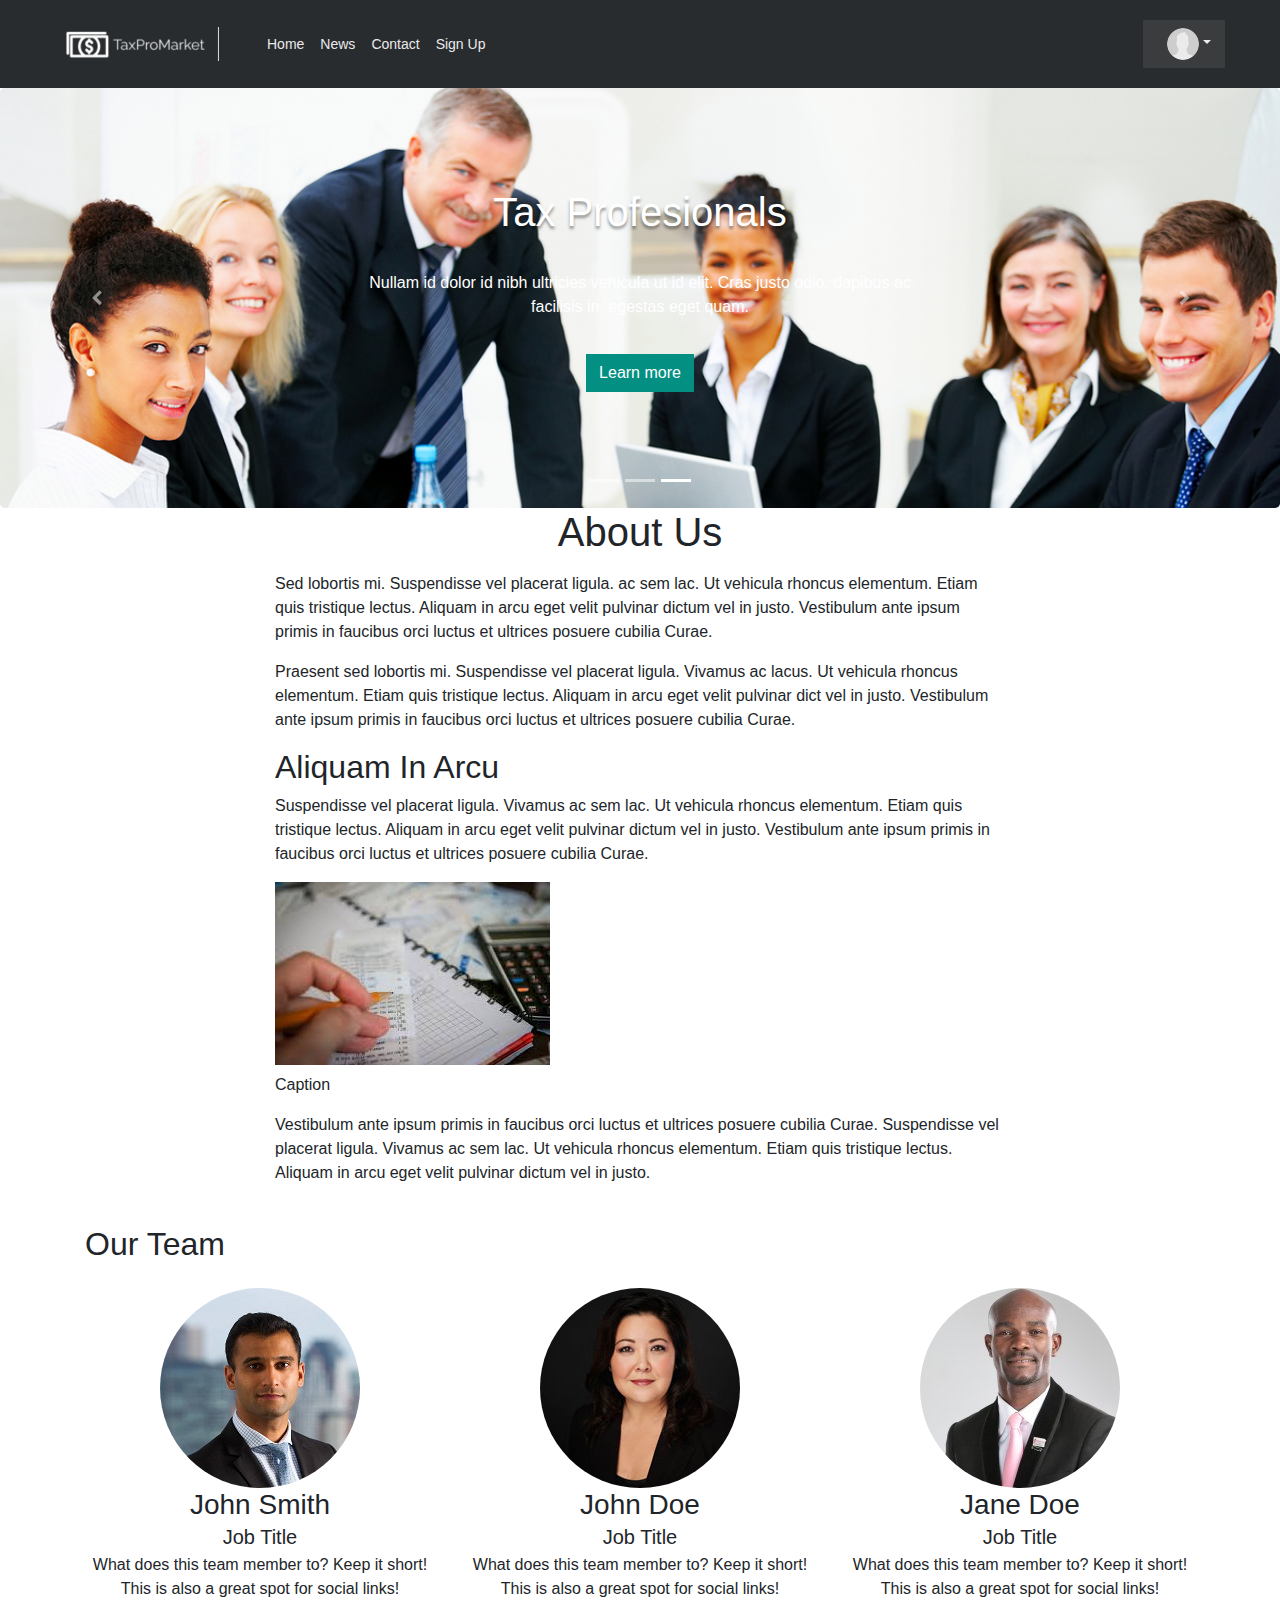
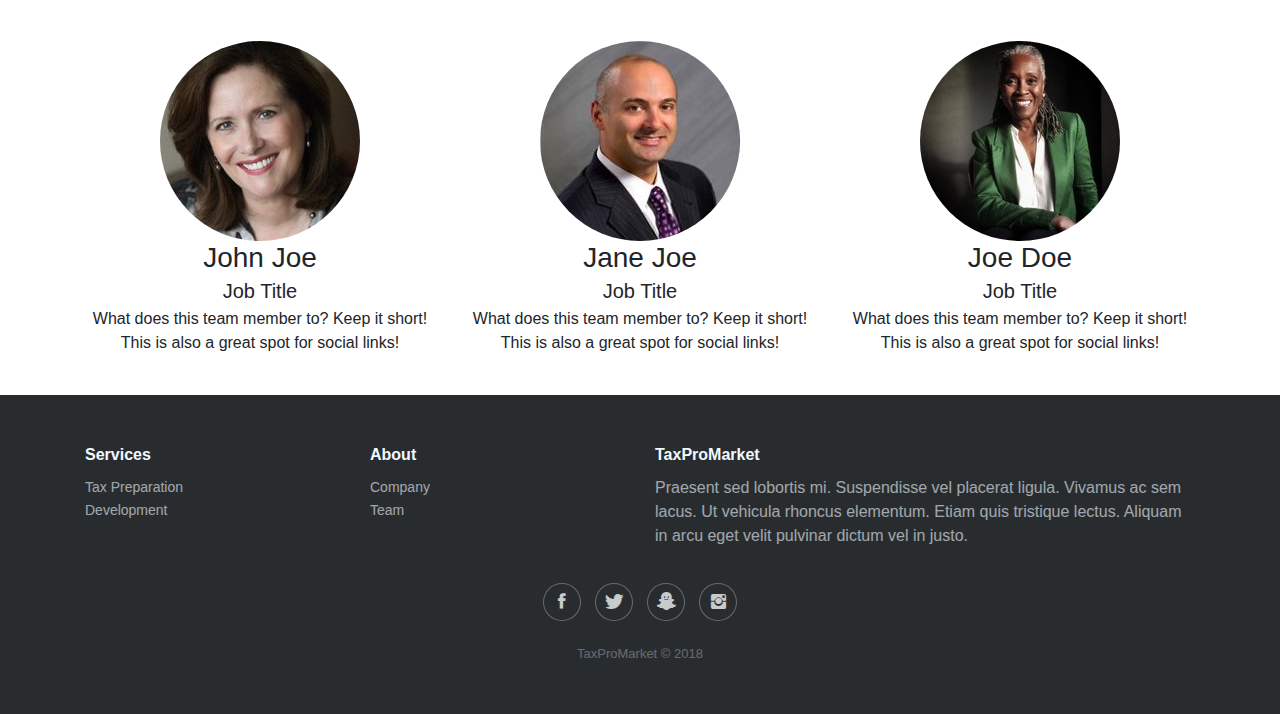
<file: index.html>
<!DOCTYPE html>
<html>

<head>
    <meta charset="utf-8">
    <meta name="viewport" content="width=device-width, initial-scale=1.0, shrink-to-fit=no">
    <title>TaxProMarket</title>
    <link rel="stylesheet" href="assets/bootstrap/css/bootstrap.min.css">
    <link rel="stylesheet" href="assets/fonts/font-awesome.min.css">
    <link rel="stylesheet" href="assets/fonts/ionicons.min.css">
    <link rel="stylesheet" href="https://fonts.googleapis.com/css?family=Cookie">
    <link rel="stylesheet" href="assets/css/carousel.css">
    <link rel="stylesheet" href="assets/css/footer.css">
    <link rel="stylesheet" href="https://cdnjs.cloudflare.com/ajax/libs/animate.css/3.5.2/animate.min.css">
    <link rel="stylesheet" href="assets/css/header.css">
    <link rel="stylesheet" href="assets/css/animation.css">
</head>

<body>
    <nav class="navbar navbar-light navbar-expand-md header">
        <div class="container-fluid"><a class="navbar-brand" href="index.html">
                <div id="object" class="slideRight"><img src="assets/img/Logo.png" alt="Logo"></div>
            </a><button class="navbar-toggler" data-toggle="collapse" data-target="#navbar-collapse"><span class="sr-only">Toggle
                    navigation</span><span class="navbar-toggler-icon"></span></button>
            <div class="collapse navbar-collapse" id="navbar-collapse">
                <ul class="nav navbar-nav links">
                    <li class="nav-item" role="presentation"><a class="nav-link" href="index.html">Home </a></li>
                    <li class="nav-item" role="presentation"><a class="nav-link" href="news.html">News </a></li>
                    <li class="nav-item" role="presentation"><a class="nav-link" href="contact.html">Contact </a></li>
                    <li class="nav-item" role="presentation"><a class="nav-link" href="sign-up.html"> Sign Up</a></li>
                </ul>
                <ul class="nav navbar-nav ml-auto">
                    <li class="nav-item dropdown"><a class="dropdown-toggle nav-link" data-toggle="dropdown"
                            aria-expanded="false" href="#"> <img src="assets/img/avatar.png" class="dropdown-image"></a>
                        <div class="dropdown-menu dropdown-menu-right" role="menu"><a class="dropdown-item" role="presentation"
                                href="#">Login </a></div>
                    </li>
                </ul>
            </div>
        </div>
    </nav>
    <section id="carousel">
        <div class="carousel slide" data-ride="carousel" id="carousel-1">
            <div class="carousel-inner" role="listbox">
                <div class="carousel-item">
                    <div class="jumbotron pulse animated taxes carousel">
                        <h1 class="title">Taxes</h1>
                        <p class="subtitle">Nullam id dolor id nibh ultricies vehicula ut id elit. Cras justo
                            odio, dapibus ac facilisis in, egestas eget quam.</p>
                        <p><a class="btn btn-primary button plat" role="button" href="#">Learn more</a></p>
                    </div>
                </div>
                <div class="carousel-item">
                    <div class="jumbotron pulse animated invest carousel">
                        <h1 class="title">Invest</h1>
                        <p class="subtitle">Nullam id dolor id nibh ultricies vehicula ut id elit. Cras justo
                            odio, dapibus ac facilisis in, egestas eget quam.</p>
                        <p><a class="btn btn-primary button plat" role="button" href="#">Learn more</a></p>
                    </div>
                </div>
                <div class="carousel-item active">
                    <div class="jumbotron pulse animated team carousel">
                        <h1 class="title">Tax Profesionals</h1>
                        <p class="subtitle">Nullam id dolor id nibh ultricies vehicula ut id elit. Cras justo
                            odio, dapibus ac facilisis in, egestas eget quam.</p>
                        <p><a class="btn btn-primary button plat" role="button" href="#">Learn more</a></p>
                    </div>
                </div>
            </div>
            <div><a class="carousel-control-prev" href="#carousel-1" role="button" data-slide="prev"><i class="fa fa-chevron-left"></i><span
                        class="sr-only">Previous</span></a><a class="carousel-control-next" href="#carousel-1" role="button"
                    data-slide="next"><i class="fa fa-chevron-right"></i><span class="sr-only">Next</span></a></div>
            <ol class="carousel-indicators">
                <li data-target="#carousel-1" data-slide-to="0"></li>
                <li data-target="#carousel-1" data-slide-to="1"></li>
                <li data-target="#carousel-1" data-slide-to="2" class="active"></li>
            </ol>
        </div>
        <div class="about-us">
            <div class="container">
                <div class="row">
                    <div class="col-lg-10 col-xl-8 offset-lg-1 offset-xl-2">
                        <div class="intro">
                            <h1 class="text-center">About Us</h1>
                            <p class="text-center"> </p>
                        </div>
                        <div class="text">
                            <p>Sed lobortis mi. Suspendisse vel placerat ligula.
                                ac sem lac. Ut vehicula rhoncus elementum. Etiam quis tristique lectus. Aliquam in arcu
                                eget velit pulvinar dictum vel in
                                justo. Vestibulum ante ipsum primis in faucibus orci luctus et ultrices posuere cubilia
                                Curae.</p>
                            <p>Praesent sed lobortis mi. Suspendisse vel placerat ligula. Vivamus ac lacus. Ut
                                vehicula rhoncus elementum. Etiam quis tristique lectus. Aliquam in arcu
                                eget velit pulvinar dict vel in justo. Vestibulum
                                ante ipsum primis in faucibus orci luctus et ultrices posuere cubilia Curae.</p>
                            <h2>Aliquam In Arcu </h2>
                            <p>Suspendisse vel placerat ligula. Vivamus ac sem lac. Ut vehicula rhoncus elementum.
                                Etiam quis tristique lectus. Aliquam in arcu eget velit pulvinar dictum vel in justo.
                                Vestibulum ante ipsum primis in faucibus orci luctus et ultrices
                                posuere cubilia Curae.</p>
                            <figure><img class="figure-img" src="assets/img/tax prep.jpg">
                                <figcaption>Caption</figcaption>
                            </figure>
                            <p>Vestibulum ante ipsum primis in faucibus orci luctus et ultrices posuere cubilia Curae.
                                Suspendisse vel placerat ligula. Vivamus ac sem lac. Ut vehicula rhoncus elementum.
                                Etiam quis tristique lectus. Aliquam in arcu eget velit
                                pulvinar dictum vel in justo.</p>
                        </div>
                    </div>
                </div>
            </div>
        </div>
    </section>
    <div class="container">
        <div class="row">
            <div class="col-lg-12">
                <h2 class="my-4">Our Team</h2>
            </div>
            <div class="col-sm-6 col-lg-4 mb-4 text-center"><img class="rounded-circle img-fluid d-block mx-auto" src="assets/img/tax pro 1.jpg">
                <h3 class="m-0">John Smith</h3>
                <h5 class="my-1">Job Title</h5>
                <p>What does this team member to? Keep it short! This is also a great spot for social links!</p>
            </div>
            <div class="col-sm-6 col-lg-4 mb-4 text-center"><img class="rounded-circle img-fluid d-block mx-auto" src="assets/img/tax pro 5.jpg">
                <h3 class="m-0">John Doe</h3>
                <h5 class="my-1">Job Title</h5>
                <p>What does this team member to? Keep it short! This is also a great spot for social links!</p>
            </div>
            <div class="col-sm-6 col-lg-4 mb-4 text-center"><img class="rounded-circle img-fluid d-block mx-auto" src="assets/img/tax pro 2.jpg">
                <h3 class="m-0">Jane Doe</h3>
                <h5 class="my-1">Job Title</h5>
                <p>What does this team member to? Keep it short! This is also a great spot for social links!</p>
            </div>
            <div class="col-sm-6 col-lg-4 mb-4 text-center"><img class="rounded-circle img-fluid d-block mx-auto" src="assets/img/tax pro 4.jpg">
                <h3 class="m-0">John Joe</h3>
                <h5 class="my-1">Job Title</h5>
                <p>What does this team member to? Keep it short! This is also a great spot for social links!</p>
            </div>
            <div class="col-sm-6 col-lg-4 mb-4 text-center"><img class="rounded-circle img-fluid d-block mx-auto" src="assets/img/tax pro 3.jpg">
                <h3 class="m-0">Jane Joe</h3>
                <h5 class="my-1">Job Title</h5>
                <p>What does this team member to? Keep it short! This is also a great spot for social links!</p>
            </div>
            <div class="col-sm-6 col-lg-4 mb-4 text-center"><img class="rounded-circle img-fluid d-block mx-auto" src="assets/img/tax pro 6.jpg">
                <h3 class="m-0">Joe Doe</h3>
                <h5 class="my-1">Job Title</h5>
                <p>What does this team member to? Keep it short! This is also a great spot for social links!</p>
            </div>
        </div>
    </div>
    <div class="footer">
        <footer>
            <div class="container">
                <div class="row">
                    <div class="col-sm-6 col-md-3 item">
                        <h3>Services</h3>
                        <ul>
                            <li><a href="#">Tax Preparation</a></li>
                            <li><a href="#">Development</a></li>
                        </ul>
                    </div>
                    <div class="col-sm-6 col-md-3 item">
                        <h3>About</h3>
                        <ul>
                            <li><a href="#">Company</a></li>
                            <li><a href="#">Team</a></li>
                        </ul>
                    </div>
                    <div class="col-md-6 item text">
                        <h3>TaxProMarket</h3>
                        <p>Praesent sed lobortis mi. Suspendisse vel placerat ligula. Vivamus ac sem lacus. Ut vehicula
                            rhoncus elementum. Etiam quis tristique lectus. Aliquam in arcu eget velit pulvinar dictum
                            vel in justo.</p>
                    </div>
                    <div class="col item social"><a href="#"><i class="icon ion-social-facebook"></i></a><a href="#"><i
                                class="icon ion-social-twitter"></i></a><a href="#"><i class="icon ion-social-snapchat"></i></a><a
                            href="#"><i class="icon ion-social-instagram"></i></a></div>
                </div>
                <p class="copyright">TaxProMarket © 2018</p>
            </div>
        </footer>
    </div>
    <script src="assets/js/jquery.min.js"></script>
    <script src="assets/bootstrap/js/bootstrap.min.js"></script>
</body>

</html>
</file>
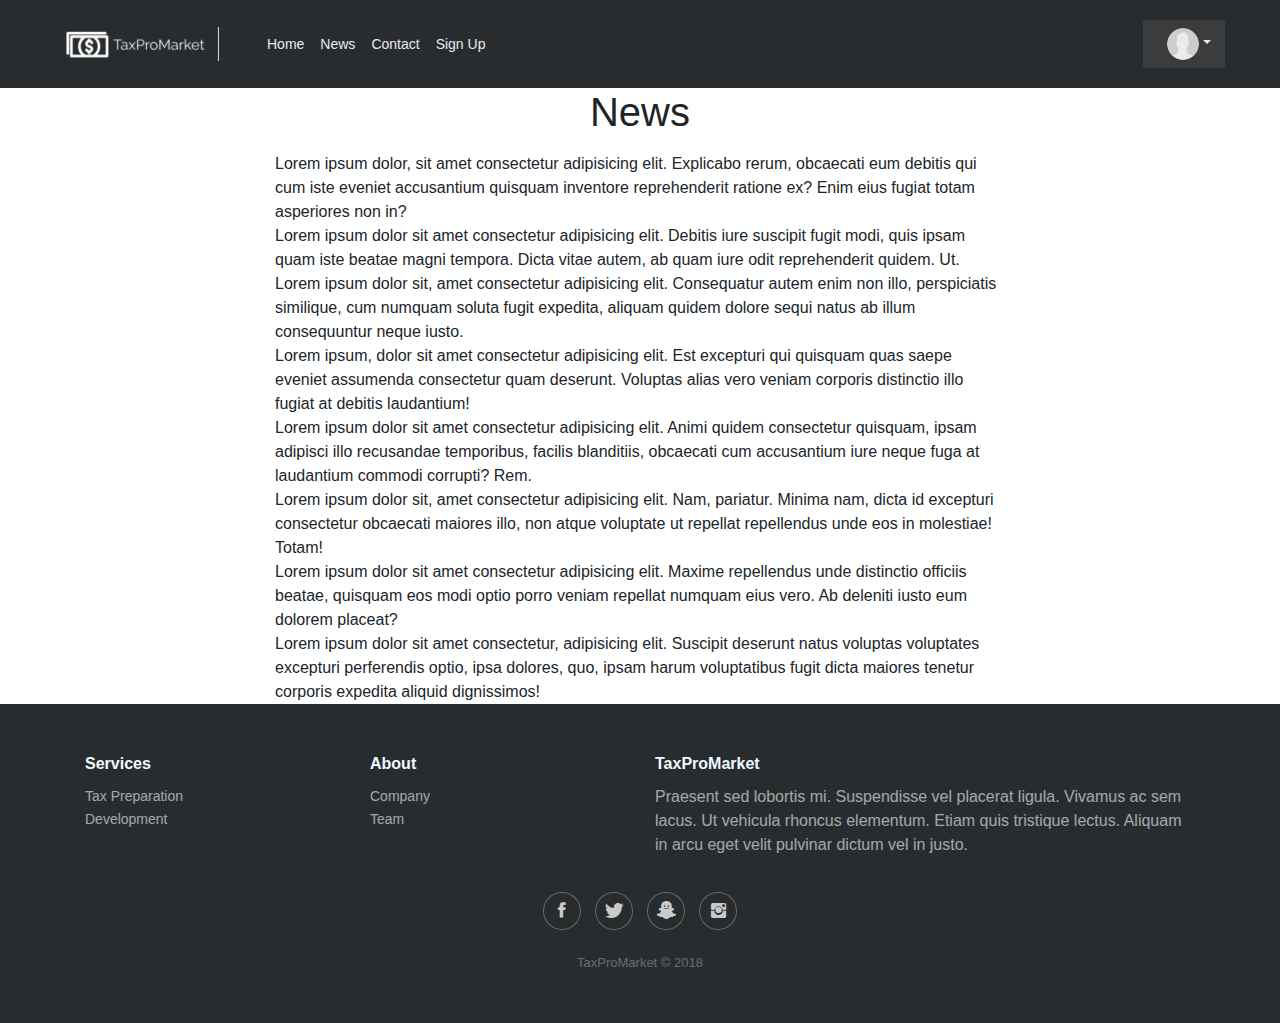
<file: news.html>
<!DOCTYPE html>
<html lang="en">

<head>
    <meta charset="UTF-8">
    <meta name="viewport" content="width=device-width, initial-scale=1.0">
    <meta http-equiv="X-UA-Compatible" content="ie=edge">
    <title>News</title>
    <link rel="stylesheet" href="assets/bootstrap/css/bootstrap.min.css">
    <link rel="stylesheet" href="assets/fonts/font-awesome.min.css">
    <link rel="stylesheet" href="assets/fonts/ionicons.min.css">
    <link rel="stylesheet" href="https://fonts.googleapis.com/css?family=Cookie">
    <link rel="stylesheet" href="assets/css/footer.css">
    <link rel="stylesheet" href="https://cdnjs.cloudflare.com/ajax/libs/animate.css/3.5.2/animate.min.css">
    <link rel="stylesheet" href="assets/css/header.css">
    <link rel="stylesheet" href="assets/css/animation.css">
</head>

<body>
    <nav class="navbar navbar-light navbar-expand-md header">
        <div class="container-fluid"><a class="navbar-brand" href="index.html">
                <div id="object" class="slideRight"><img src="assets/img/Logo.png" alt="Logo"></div>
            </a><button class="navbar-toggler" data-toggle="collapse" data-target="#navbar-collapse"><span class="sr-only">Toggle
                    navigation</span><span class="navbar-toggler-icon"></span></button>
            <div class="collapse navbar-collapse" id="navbar-collapse">
                <ul class="nav navbar-nav links">
                    <li class="nav-item" role="presentation"><a class="nav-link" href="index.html">Home </a></li>
                    <li class="nav-item" role="presentation"><a class="nav-link" href="news.html">News </a></li>
                    <li class="nav-item" role="presentation"><a class="nav-link" href="contact.html">Contact </a></li>
                    <li class="nav-item" role="presentation"><a class="nav-link" href="sign-up.html"> Sign Up</a></li>
                </ul>
                <ul class="nav navbar-nav ml-auto">
                    <li class="nav-item dropdown"><a class="dropdown-toggle nav-link" data-toggle="dropdown"
                            aria-expanded="false" href="#"> <img src="assets/img/avatar.png" class="dropdown-image"></a>
                        <div class="dropdown-menu dropdown-menu-right" role="menu"><a class="dropdown-item" role="presentation"
                                href="#">Login </a></div>
                    </li>
                </ul>
            </div>
        </div>
    </nav>
    <div class="news">
        <div class="container">
            <div class="row">
                <div class="col-lg-10 col-xl-8 offset-lg-1 offset-xl-2">
                    <div class="intro">
                        <h1 class="text-center">News</h1>
                        <p class="text-center"> </p>
                    </div>
                    <div class="text">
                        Lorem ipsum dolor, sit amet consectetur adipisicing elit. Explicabo rerum, obcaecati eum
                        debitis qui cum iste
                        eveniet accusantium quisquam inventore reprehenderit ratione ex? Enim eius fugiat totam
                        asperiores non in?
                        <br>
                        Lorem ipsum dolor sit amet consectetur adipisicing elit. Debitis iure suscipit fugit modi, quis
                        ipsam quam iste
                        beatae magni tempora. Dicta vitae autem, ab quam iure odit reprehenderit quidem. Ut.
                        <br>
                        Lorem ipsum dolor sit, amet consectetur adipisicing elit. Consequatur autem enim non illo,
                        perspiciatis
                        similique, cum numquam soluta fugit expedita, aliquam quidem dolore sequi natus ab illum
                        consequuntur neque
                        iusto.
                        <br>
                        Lorem ipsum, dolor sit amet consectetur adipisicing elit. Est excepturi qui quisquam quas saepe
                        eveniet
                        assumenda consectetur quam deserunt. Voluptas alias vero veniam corporis distinctio illo fugiat
                        at debitis
                        laudantium!
                        <br>
                        Lorem ipsum dolor sit amet consectetur adipisicing elit. Animi quidem consectetur quisquam,
                        ipsam adipisci illo recusandae temporibus, facilis blanditiis, obcaecati cum accusantium iure
                        neque fuga at laudantium commodi corrupti? Rem.
                        <br>
                        Lorem ipsum dolor sit, amet consectetur adipisicing elit. Nam, pariatur. Minima nam, dicta id
                        excepturi consectetur obcaecati maiores illo, non atque voluptate ut repellat repellendus unde
                        eos in molestiae! Totam!
                        <br>
                        Lorem ipsum dolor sit amet consectetur adipisicing elit. Maxime repellendus unde distinctio
                        officiis beatae, quisquam eos modi optio porro veniam repellat numquam eius vero. Ab deleniti
                        iusto eum dolorem placeat?
                        <br>
                        Lorem ipsum dolor sit amet consectetur, adipisicing elit. Suscipit deserunt natus voluptas
                        voluptates excepturi perferendis optio, ipsa dolores, quo, ipsam harum voluptatibus fugit dicta
                        maiores tenetur corporis expedita aliquid dignissimos!
                    </div>
                </div>
            </div>
        </div>
    </div>

    <div class="footer">
        <footer>
            <div class="container">
                <div class="row">
                    <div class="col-sm-6 col-md-3 item">
                        <h3>Services</h3>
                        <ul>
                            <li><a href="#">Tax Preparation</a></li>
                            <li><a href="#">Development</a></li>
                        </ul>
                    </div>
                    <div class="col-sm-6 col-md-3 item">
                        <h3>About</h3>
                        <ul>
                            <li><a href="#">Company</a></li>
                            <li><a href="#">Team</a></li>
                        </ul>
                    </div>
                    <div class="col-md-6 item text">
                        <h3>TaxProMarket</h3>
                        <p>Praesent sed lobortis mi. Suspendisse vel placerat ligula. Vivamus ac sem lacus. Ut vehicula
                            rhoncus elementum. Etiam quis tristique lectus. Aliquam in arcu eget velit pulvinar dictum
                            vel in justo.</p>
                    </div>
                    <div class="col item social"><a href="#"><i class="icon ion-social-facebook"></i></a><a href="#"><i
                                class="icon ion-social-twitter"></i></a><a href="#"><i class="icon ion-social-snapchat"></i></a><a
                            href="#"><i class="icon ion-social-instagram"></i></a></div>
                </div>
                <p class="copyright">TaxProMarket © 2018</p>
            </div>
        </footer>
    </div>
</body>

</html>
</file>
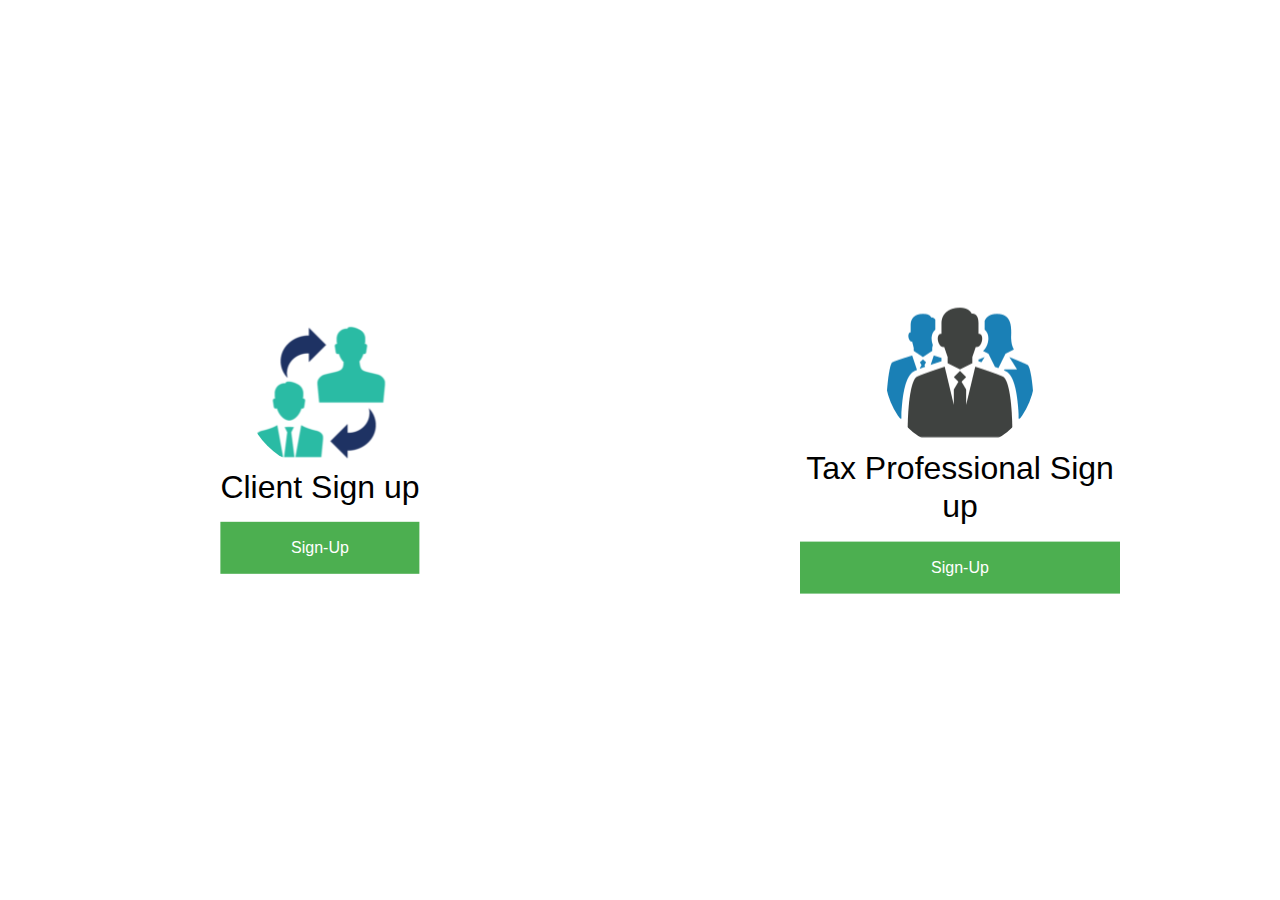
<file: sign-up.html>
<!DOCTYPE html>
<html>

<head>
    <meta charset="utf-8">
    <meta name="viewport" content="width=device-width, initial-scale=1.0, shrink-to-fit=no">
    <title>Sign-Up</title>
    <link rel="stylesheet" href="assets/bootstrap/css/bootstrap.min.css">
    <link rel="stylesheet" href="assets/fonts/font-awesome.min.css">
    <link rel="stylesheet" href="assets/fonts/ionicons.min.css">
    <link rel="stylesheet" href="https://fonts.googleapis.com/css?family=Cookie">
    <link rel="stylesheet" href="assets/css/carousel.css">
    <link rel="stylesheet" href="assets/css/footer.css">
    <link rel="stylesheet" href="https://cdnjs.cloudflare.com/ajax/libs/animate.css/3.5.2/animate.min.css">
    <link rel="stylesheet" href="assets/css/header.css">
    <link rel="stylesheet" href="assets/css/sign-up.css">
    <link rel="stylesheet" href="assets/css/modal-login.css">
    <link rel="stylesheet" href="assets/css/animation.css">
</head>

<body>
    <nav class="navbar navbar-light navbar-expand-md header">
        <div class="container-fluid"><a class="navbar-brand" href="index.html">
                <div id="object" class="slideRight">
                    <div id="object" class="slideRight"><img src="assets/img/Logo.png" alt="Logo"></div>
            </a><button class="navbar-toggler" data-toggle="collapse" data-target="#navbar-collapse"><span class="sr-only">Toggle
                    navigation</span><span class="navbar-toggler-icon"></span></button>
            <div class="collapse navbar-collapse" id="navbar-collapse">
                <ul class="nav navbar-nav links">
                    <li class="nav-item" role="presentation"><a class="nav-link" href="index.html">Home </a></li>
                    <li class="nav-item" role="presentation"><a class="nav-link" href="news.html">News </a></li>
                    <li class="nav-item" role="presentation"><a class="nav-link" href="contact.html">Contact </a></li>
                    <li class="nav-item" role="presentation"><a class="nav-link" href="sign-up.html"> Sign Up</a></li>
                </ul>
                <ul class="nav navbar-nav ml-auto">
                    <li class="nav-item dropdown"><a class="dropdown-toggle nav-link" data-toggle="dropdown"
                            aria-expanded="false" href="#"> <img src="assets/img/avatar.png" class="dropdown-image"></a>
                        <div class="dropdown-menu dropdown-menu-right" role="menu"><a class="dropdown-item" role="presentation"
                                href="#">Login </a></div>
                    </li>
                </ul>
            </div>
        </div>
    </nav>
    <div class="split left">
        <div class="centered">
            <img src="assets/img/client icon.png" alt="Client">
            <h2>Client Sign up</h2>
            <button onclick="document.getElementById('id01').style.display='block'">Sign-Up</button>
        </div>
    </div>

    <div class="split right">
        <div class="centered">
            <img src="assets/img/professional icon.png" alt="Professional">
            <h2>Tax Professional Sign up</h2>
            <button onclick="document.getElementById('id02').style.display='block'">Sign-Up</button>
        </div>
    </div>


    <div class="footer">
        <footer>
            <div class="container">
                <div class="row">
                    <div class="col-sm-6 col-md-3 item">
                        <h3>Services</h3>
                        <ul>
                            <li><a href="#">Tax Preparation</a></li>
                            <li><a href="#">Development</a></li>
                        </ul>
                    </div>
                    <div class="col-sm-6 col-md-3 item">
                        <h3>About</h3>
                        <ul>
                            <li><a href="#">Company</a></li>
                            <li><a href="#">Team</a></li>
                        </ul>
                    </div>
                    <div class="col-md-6 item text">
                        <h3>TaxProMarket</h3>
                        <p>Praesent sed lobortis mi. Suspendisse vel placerat ligula. Vivamus ac sem lacus. Ut vehicula
                            rhoncus elementum. Etiam quis tristique lectus. Aliquam in arcu eget velit pulvinar dictum
                            vel in justo.</p>
                    </div>
                    <div class="col item social"><a href="#"><i class="icon ion-social-facebook"></i></a><a href="#"><i
                                class="icon ion-social-twitter"></i></a><a href="#"><i class="icon ion-social-snapchat"></i></a><a
                            href="#"><i class="icon ion-social-instagram"></i></a></div>
                </div>
                <p class="copyright">TaxProMarket © 2018</p>
            </div>
        </footer>
    </div>
    <script src="assets/js/login-modal.js"></script>
    <script src="assets/js/jquery.min.js"></script>
    <script src="assets/bootstrap/js/bootstrap.min.js"></script>
</body>

</html>
</file>
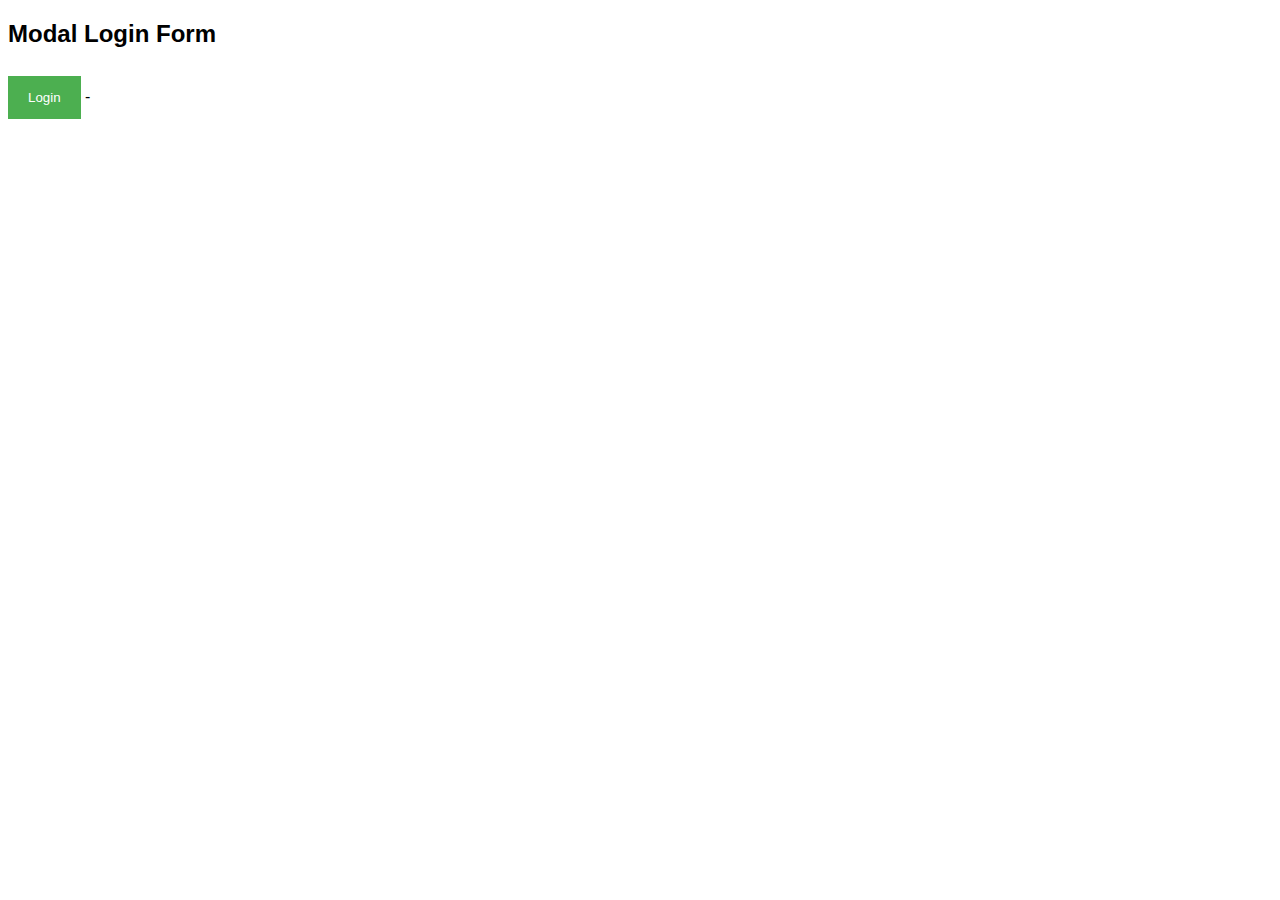
<file: test.html>
<!DOCTYPE html>
<html>

<head>
    <meta name="viewport" content="width=device-width, initial-scale=1">
    <style>
        body {
            font-family: Arial, Helvetica, sans-serif;
        }

        /* Full-width input fields */
        input[type=text],
        input[type=password] {
            width: 100%;
            padding: 12px 20px;
            margin: 8px 0;
            display: inline-block;
            border: 1px solid #ccc;
            box-sizing: border-box;
        }

        /* Set a style for all buttons */
        button {
            background-color: #4CAF50;
            color: white;
            padding: 14px 20px;
            margin: 8px 0;
            border: none;
            cursor: pointer;
            width: 100%;
        }

        button:hover {
            opacity: 0.8;
        }

        /* Extra styles for the cancel button */
        .cancelbtn {
            width: auto;
            padding: 10px 18px;
            background-color: #f44336;
        }

        /* Center the image and position the close button */
        .imgcontainer {
            text-align: center;
            margin: 24px 0 12px 0;
            position: relative;
        }

        img.avatar {
            width: 40%;
            border-radius: 50%;
        }

        .container {
            padding: 16px;
        }

        span.psw {
            float: right;
            padding-top: 16px;
        }

        /* The Modal (background) */
        .modal {
            display: none;
            /* Hidden by default */
            position: fixed;
            /* Stay in place */
            z-index: 1;
            /* Sit on top */
            left: 0;
            top: 0;
            width: 100%;
            /* Full width */
            height: 100%;
            /* Full height */
            overflow: auto;
            /* Enable scroll if needed */
            background-color: rgb(0, 0, 0);
            /* Fallback color */
            background-color: rgba(0, 0, 0, 0.4);
            /* Black w/ opacity */
            padding-top: 60px;
        }

        /* Modal Content/Box */
        .modal-content {
            background-color: #fefefe;
            margin: 5% auto 15% auto;
            /* 5% from the top, 15% from the bottom and centered */
            border: 1px solid #888;
            width: 80%;
            /* Could be more or less, depending on screen size */
        }

        /* The Close Button (x) */
        .close {
            position: absolute;
            right: 25px;
            top: 0;
            color: #000;
            font-size: 35px;
            font-weight: bold;
        }

        .close:hover,
        .close:focus {
            color: red;
            cursor: pointer;
        }

        /* Add Zoom Animation */
        .animate {
            -webkit-animation: animatezoom 0.6s;
            animation: animatezoom 0.6s
        }

        @-webkit-keyframes animatezoom {
            from {
                -webkit-transform: scale(0)
            }

            to {
                -webkit-transform: scale(1)
            }
        }

        @keyframes animatezoom {
            from {
                transform: scale(0)
            }

            to {
                transform: scale(1)
            }
        }

        /* Change styles for span and cancel button on extra small screens */
        @media screen and (max-width: 300px) {
            span.psw {
                display: block;
                float: none;
            }

            .cancelbtn {
                width: 100%;
            }
        }
    </style>
</head>

<body>

    <h2>Modal Login Form</h2>

    <button onclick="document.getElementById('id01').style.display='block'" style="width:auto;">Login</button>

    -
    <script>
        // Get the modal
        var modal = document.getElementById('id01');

        // When the user clicks anywhere outside of the modal, close it
        window.onclick = function (event) {
            if (event.target == modal) {
                modal.style.display = "none";
            }
        }
    </script>

</body>

</html>
</file>
<file: assets/css/carousel.css>
div.jumbotron.carousel {
  color: #fff;
  text-align: center;
  background-size: cover;
  background-position: center;
  padding-top: 100px;
  padding-bottom: 100px;
  margin-bottom: 0;
}

div.jumbotron.taxes {
  background-image: url('../../assets/img/taxes.jpg');
}

div.jumbotron.invest {
  background-image: url('../../assets/img/invest.jpg');
}

div.jumbotron.team {
  background-image: url('../../assets/img/team.jpg');
}

h1.title, h2.title, h3.title {
  text-shadow: 0 3px 3px rgba(0,0,0,0.4);
  color: #fff;
}

p.subtitle {
  max-width: 600px;
  margin: 25px auto;
  padding: 10px 15px;
  color: #fff;
}

.plat {
  border-radius: 0px;
}

.btn-primary.focus, .btn-primary:focus {
  box-shadow: 0 0 0 0 #048f83!important;
}

.btn-primary:hover {
  color: #fff;
  background-color: #016090;
  border-color: #016090;
}

.btn.btn-primary {
  background-color: #048f83!important;
  border-color: #048f83!important;
}

.btn-primary.focus, .btn-primary:focus {
  box-shadow: 0 0 0 .2rem rgba(0,123,255,.5);
}

* {
  /*box-sizing: inherit;*/
}

*:before, *:after {
  /*box-sizing: inherit;*/
}

span {
  font-style: inherit;
  font-weight: inherit;
}
</file>
<file: assets/css/footer.css>
.footer {
  padding: 50px 0;
  color: #f0f9ff;
  background-color: #292c2f;
}

.footer h3 {
  margin-top: 0;
  margin-bottom: 12px;
  font-weight: bold;
  font-size: 16px;
}

.footer ul {
  padding: 0;
  list-style: none;
  line-height: 1.6;
  font-size: 14px;
  margin-bottom: 0;
}

.footer ul a {
  color: inherit;
  text-decoration: none;
  opacity: 0.6;
}

.footer a:hover {
  opacity: 0.8;
}

@media (max-width:767px) {
  .footer .item:not(.social) {
    text-align: center;
    padding-bottom: 20px;
  }
}

.footer .item.text {
  margin-bottom: 36px;
}

@media (max-width:767px) {
  .footer .item.text {
    margin-bottom: 0;
  }
}

.footer .item.text p {
  opacity: 0.6;
  margin-bottom: 0;
}

.footer .item.social {
  text-align: center;
}

@media (max-width:991px) {
  .footer .item.social {
    text-align: center;
    margin-top: 20px;
  }
}

.footer .item.social > a {
  font-size: 20px;
  width: 36px;
  height: 36px;
  line-height: 36px;
  display: inline-block;
  text-align: center;
  border-radius: 50%;
  box-shadow: 0 0 0 1px rgba(255,255,255,0.4);
  margin: 0 8px;
  color: #fff;
  opacity: 0.75;
}

.footer .item.social > a:hover {
  opacity: 0.9;
}

.footer .copyright {
  text-align: center;
  padding-top: 24px;
  opacity: 0.3;
  font-size: 13px;
  margin-bottom: 0;
}
</file>
<file: assets/css/header.css>
.header {
  background: #292c2f;
  padding: 20px 40px;
  box-sizing: border-box;
  border: 0;
  border-radius: 0;
}

.header a.navbar-brand {
  color: #fff;
  font: normal 28px Cookie, Arial, Helvetica, sans-serif;
  line-height: 0.5;
  margin-right: 40px;
  background: #292c2f;
}

.header a.navbar-brand span {
  color: #bc40df;
}

.header ul.nav.navbar-nav.links li a {
  font: 14px Arial, Helvetica, sans-serif;
  opacity: 0.9;
  text-decoration: none;
  color: #fff;
  background: #292c2f;
  border: 0;
}

.header ul.nav.navbar-nav li a:hover {
  opacity: 1;
}

.header .badge {
  position: absolute;
  top: 4px;
  border-radius: 2px;
  font-size: 11px;
  color: #fff;
  background-color: #2A6A92;
  padding: 2px 4px;
  font-weight: normal;
}

.header li.dropdown, .custom-header li.dropdown.open {
  background: #3a3c3e;
}

.header li.dropdown .dropdown-toggle {
  border-radius: 2px;
  color: #fff;
  padding: 8px 14px;
  background: #3a3c3e;
  opacity: 0.9;
  border: 0;
  margin: 0;
}

.header li.dropdown .dropdown-toggle:focus, .custom-header li.dropdown .dropdown-toggle:hover, .custom-header li.dropdown .dropdown-toggle:active {
  background: #3a3c3e;
  color: #fff;
}

.header ul.nav.navbar-nav.navbar-right .dropdown li a {
  font: bold 13px Arial, Helvetica, sans-serif;
}

img.dropdown-image {
  border-radius: 50%;
  width: 32px;
  margin-left: 10px;
}

.header .dropdown ul {
  background-color: #3a3c3e;
  border: 0;
  min-width: 140px;
}

.header .dropdown ul li {
  background-color: #3a3c3e;
  padding: 7px;
  text-align: center;
}

.header .dropdown ul li a {
  background: #3a3c3e;
  border-radius: 2px;
  color: #fff;
  padding: 0;
}

.header .dropdown ul li a:active, .header .dropdown ul li a:focus, .header .dropdown ul li a:hover {
  background: #3a3c3e;
}

.header .dropdown ul li.active a {
  color: #e9ac09 !important;
}
</file>
<file: assets/css/animation.css>
.slideRight{
	animation-name: slideRight;
	-webkit-animation-name: slideRight;	

	animation-duration: 1s;	
	-webkit-animation-duration: 1s;

	animation-timing-function: ease-in-out;	
	-webkit-animation-timing-function: ease-in-out;		

	visibility: visible !important;	
}

@keyframes slideRight {
	0% {
		transform: translateX(-150%);
	}
	50%{
		transform: translateX(8%);
	}
	65%{
		transform: translateX(-4%);
	}
	80%{
		transform: translateX(4%);
	}
	95%{
		transform: translateX(-2%);
	}			
	100% {
		transform: translateX(0%);
	}	
}

@-webkit-keyframes slideRight {
	0% {
		-webkit-transform: translateX(-150%);
	}
	50%{
		-webkit-transform: translateX(8%);
	}
	65%{
		-webkit-transform: translateX(-4%);
	}
	80%{
		-webkit-transform: translateX(4%);
	}
	95%{
		-webkit-transform: translateX(-2%);
	}			
	100% {
		-webkit-transform: translateX(0%);
	}
}
</file>
<file: assets/css/sign-up.css>
body {
    font-family: Arial;
    color: black;
}

.split {
    height: 100%;
    width: 50%;
    position: fixed;
    z-index: 1;
    top: 0;
    overflow-x: hidden;
    padding-top: 20px;
}

.left {
    left: 0;
    background-color: white;
}

.right {
    right: 0;
    background-color: white;
}

.centered {
    position: absolute;
    top: 50%;
    left: 50%;
    transform: translate(-50%, -50%);
    text-align: center;
}

.centered img {
    width: 150px;
    border-radius: 50%;
}
</file>
<file: assets/css/modal-login.css>
input[type=text], input[type=password] {
    width: 100%;
    padding: 12px 20px;
    margin: 8px 0;
    display: inline-block;
    border: 1px solid #ccc;
    box-sizing: border-box;
}

/* Set a style for all buttons */
button {
    background-color: #4CAF50;
    color: white;
    padding: 14px 20px;
    margin: 8px 0;
    border: none;
    cursor: pointer;
    width: 100%;
}

button:hover {
    opacity: 0.8;
}

/* Extra styles for the cancel button */
.cancelbtn {
    width: auto;
    padding: 10px 18px;
    background-color: #f44336;
}

/* Center the image and position the close button */
.imgcontainer {
    text-align: center;
    margin: 24px 0 12px 0;
    position: relative;
}

img.avatar {
    width: 40%;
    border-radius: 50%;
}

.container {
    padding: 16px;
}

span.psw {
    float: right;
    padding-top: 16px;
}

/* The Modal (background) */
.modal {
    display: none; /* Hidden by default */
    position: fixed; /* Stay in place */
    z-index: 1; /* Sit on top */
    left: 0;
    top: 0;
    width: 100%; /* Full width */
    height: 100%; /* Full height */
    overflow: auto; /* Enable scroll if needed */
    background-color: rgb(0,0,0); /* Fallback color */
    background-color: rgba(0,0,0,0.4); /* Black w/ opacity */
    padding-top: 60px;
}

/* Modal Content/Box */
.modal-content {
    background-color: #fefefe;
    margin: 5% auto 15% auto; /* 5% from the top, 15% from the bottom and centered */
    border: 1px solid #888;
    width: 80%; /* Could be more or less, depending on screen size */
}

/* The Close Button (x) */
.close {
    position: absolute;
    right: 25px;
    top: 0;
    color: #000;
    font-size: 35px;
    font-weight: bold;
}

.close:hover,
.close:focus {
    color: red;
    cursor: pointer;
}

/* Add Zoom Animation */
.animate {
    -webkit-animation: animatezoom 0.6s;
    animation: animatezoom 0.6s
}

@-webkit-keyframes animatezoom {
    from {-webkit-transform: scale(0)} 
    to {-webkit-transform: scale(1)}
}
    
@keyframes animatezoom {
    from {transform: scale(0)} 
    to {transform: scale(1)}
}

/* Change styles for span and cancel button on extra small screens */
@media screen and (max-width: 300px) {
    span.psw {
       display: block;
       float: none;
    }
    .cancelbtn {
       width: 100%;
    }
}
</file>
